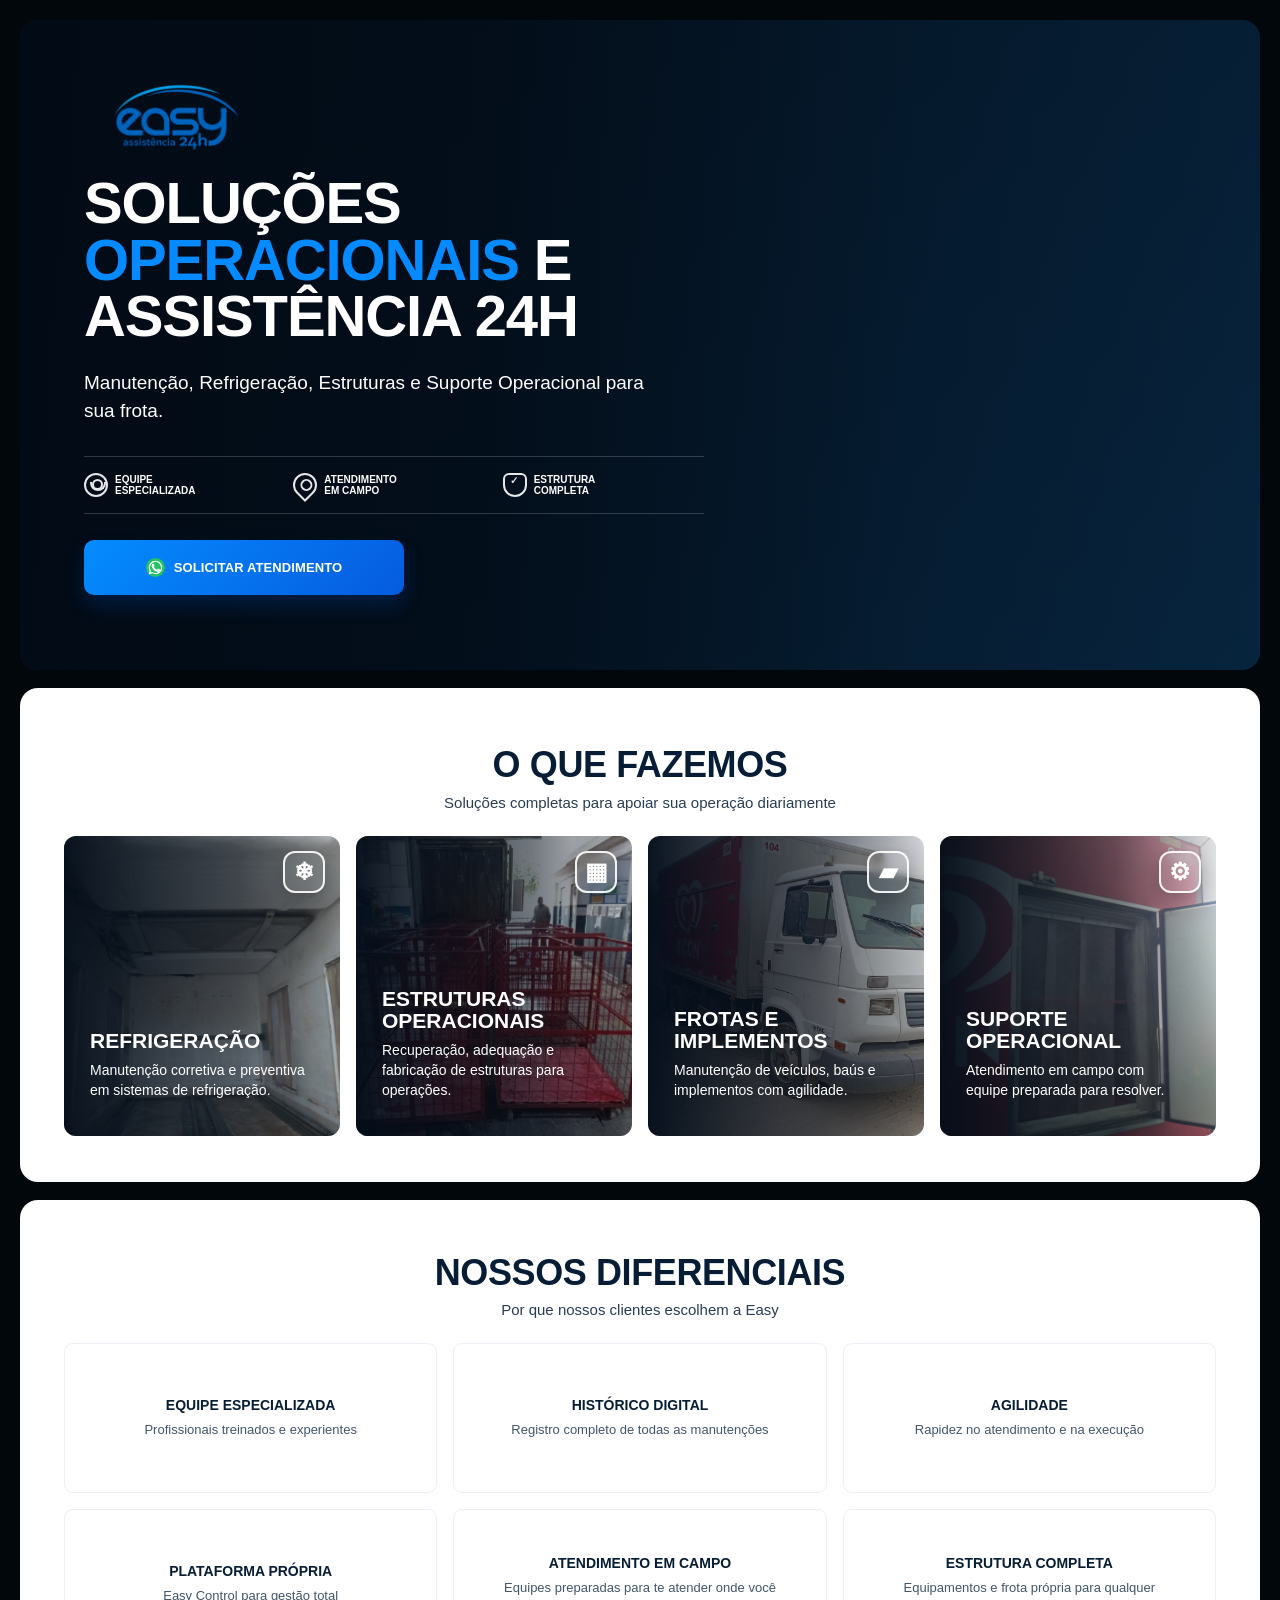
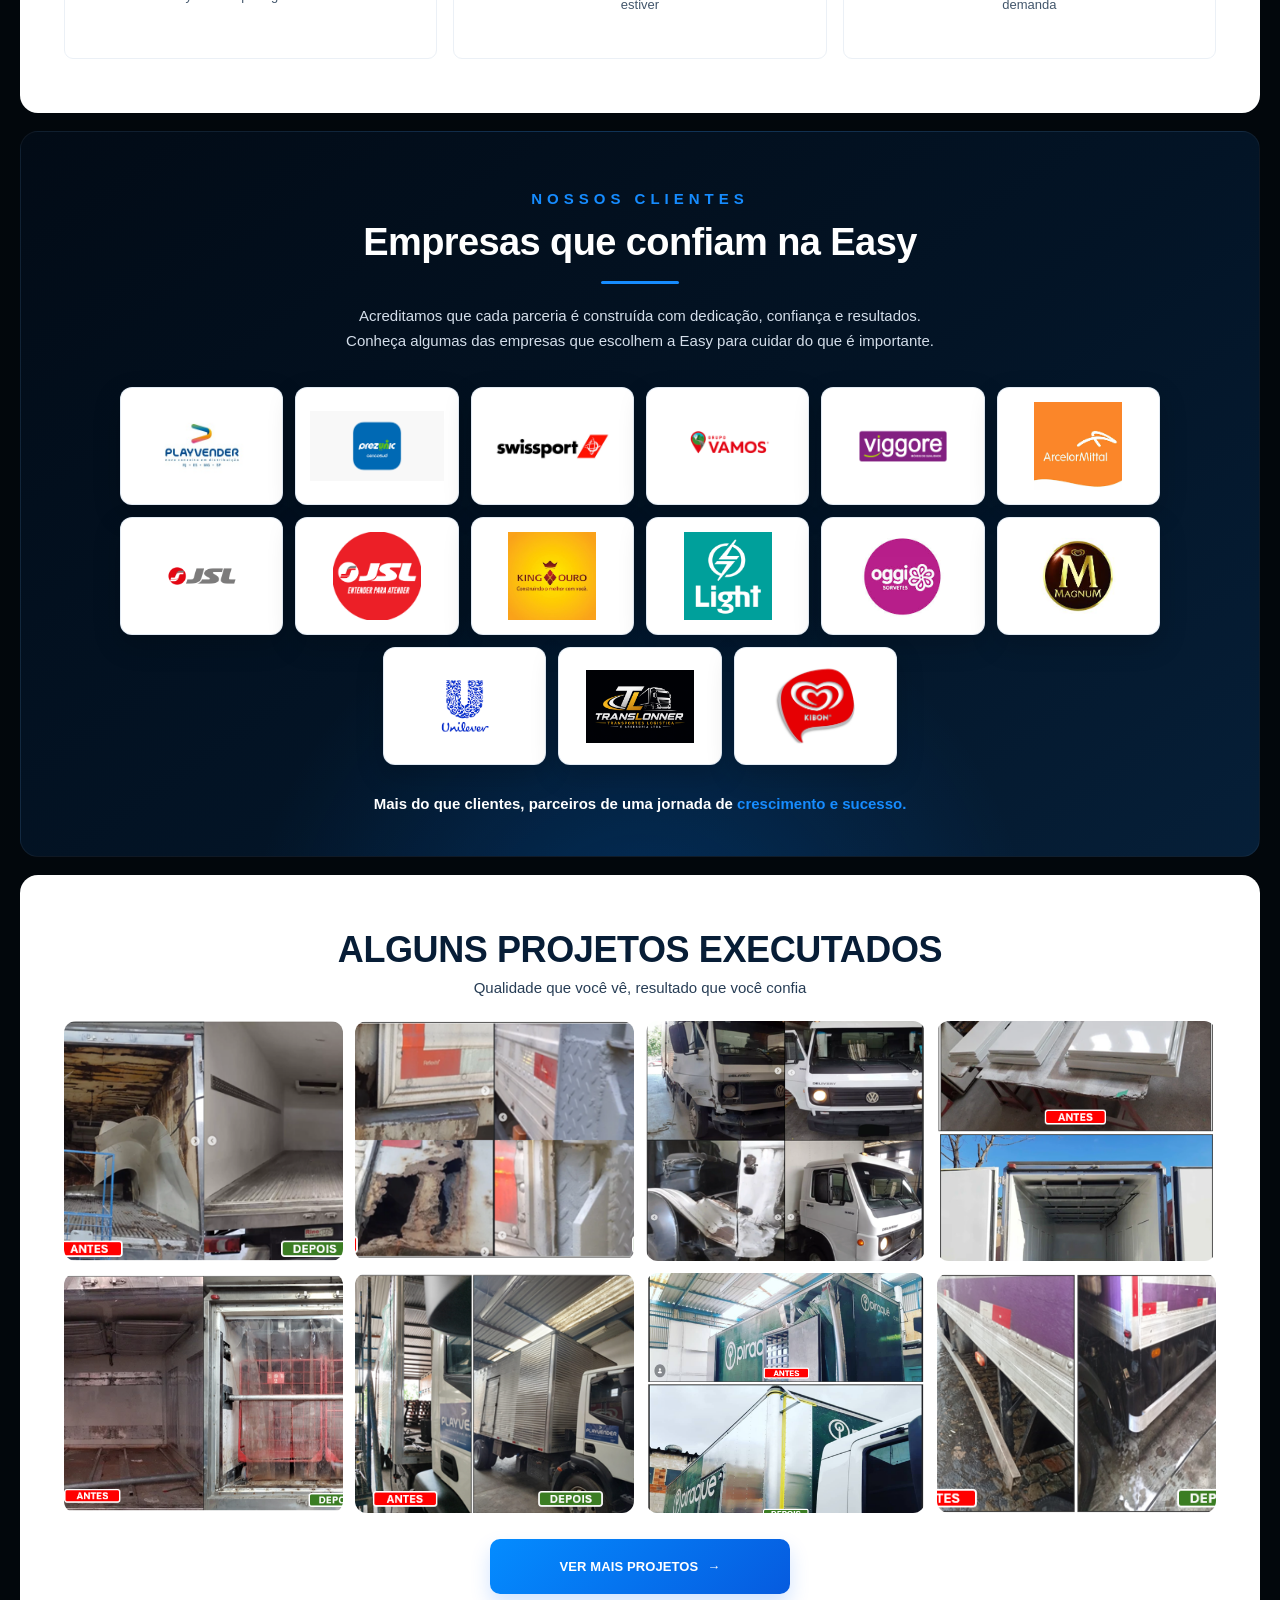
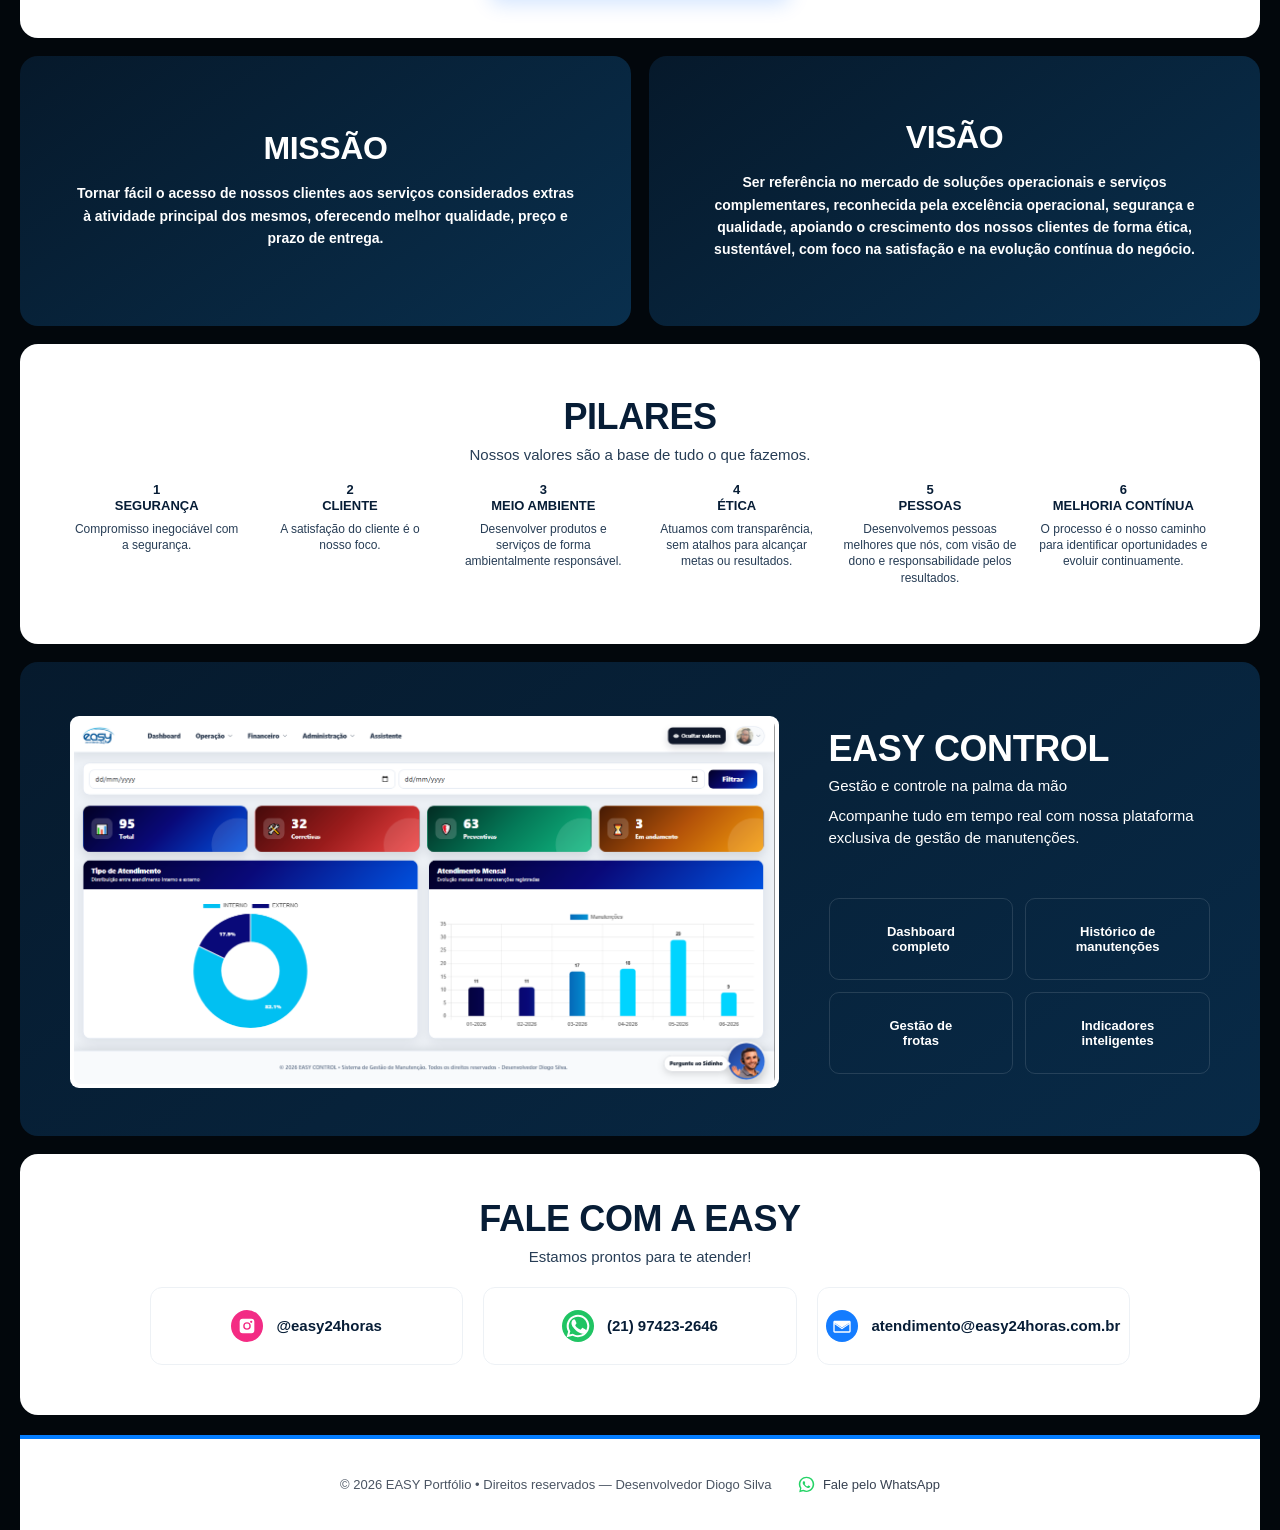
<file: index.html>
<!DOCTYPE html>
<html lang="pt-BR">
<head>
<meta charset="UTF-8">
<meta name="viewport" content="width=device-width, initial-scale=1.0">
<title>Easy Assistência 24h</title>
<link rel="stylesheet" href="assets/css/style.css">
</head>

<body>

<main class="board">

  <section class="col col-left">

    <article class="hero panel panel-dark">

      <video class="hero-video" autoplay muted loop playsinline>
        <source src="assets/video/hero.mp4" type="video/mp4">
      </video>

      <div class="hero-overlay"></div>

      <img src="assets/img/logo-easy.png" alt="Easy Assistência 24h" class="hero-logo">

      <div class="hero-content">
        <h1>SOLUÇÕES <span>OPERACIONAIS</span> E ASSISTÊNCIA 24H</h1>

        <p>Manutenção, Refrigeração, Estruturas e Suporte Operacional para sua frota.</p>

        <div class="mini-list hero-mini">
          <div><span class="ico person"></span><b>Equipe<br>especializada</b></div>
          <div><span class="ico pin"></span><b>Atendimento<br>em campo</b></div>
          <div><span class="ico shield"></span><b>Estrutura<br>completa</b></div>
        </div>

        <a class="btn btn-blue" href="https://wa.me/5521974232646" target="_blank">
          <img src="assets/img/icons/whatsapp.svg" alt=""> Solicitar atendimento
        </a>
      </div>

    </article>

    <article class="panel panel-white services" id="servicos">
      <header class="title center">
        <h2>O QUE FAZEMOS</h2>
        <p>Soluções completas para apoiar sua operação diariamente</p>
      </header>

      <div class="service-list">

        <div class="service-card service-refrigeracao">
          <span class="service-icon">❄</span>
          <div>
            <h3>REFRIGERAÇÃO</h3>
            <p>Manutenção corretiva e preventiva em sistemas de refrigeração.</p>
          </div>
        </div>

        <div class="service-card service-estrutura">
          <span class="service-icon">▦</span>
          <div>
            <h3>ESTRUTURAS OPERACIONAIS</h3>
            <p>Recuperação, adequação e fabricação de estruturas para operações.</p>
          </div>
        </div>

        <div class="service-card service-frota">
          <span class="service-icon">▰</span>
          <div>
            <h3>FROTAS E IMPLEMENTOS</h3>
            <p>Manutenção de veículos, baús e implementos com agilidade.</p>
          </div>
        </div>

        <div class="service-card service-suporte">
          <span class="service-icon">⚙</span>
          <div>
            <h3>SUPORTE OPERACIONAL</h3>
            <p>Atendimento em campo com equipe preparada para resolver.</p>
          </div>
        </div>

      </div>
    </article>

  </section>

  <section class="col col-mid">

    <article class="panel panel-white differentials">
      <header class="title center">
        <h2>NOSSOS DIFERENCIAIS</h2>
        <p>Por que nossos clientes escolhem a Easy</p>
      </header>

      <div class="diff-grid">
        <div><strong>Equipe especializada</strong><p>Profissionais treinados e experientes</p></div>
        <div><strong>Histórico digital</strong><p>Registro completo de todas as manutenções</p></div>
        <div><strong>Agilidade</strong><p>Rapidez no atendimento e na execução</p></div>
        <div><strong>Plataforma própria</strong><p>Easy Control para gestão total</p></div>
        <div><strong>Atendimento em campo</strong><p>Equipes preparadas para te atender onde você estiver</p></div>
        <div><strong>Estrutura completa</strong><p>Equipamentos e frota própria para qualquer demanda</p></div>
      </div>
    </article>

    <article class="panel clients-section" id="clientes">
      <header class="clients-heading">
        <span>NOSSOS CLIENTES</span>
        <h2>Empresas que confiam na Easy</h2>
        <div class="clients-line"></div>
        <p>Acreditamos que cada parceria é construída com dedicação, confiança e resultados.<br>Conheça algumas das empresas que escolhem a Easy para cuidar do que é importante.</p>
      </header>

      <div class="client-grid">
        <div class="client-card"><img src="assets/img/clientes/playvender.png" alt="Playvender"></div>
        <div class="client-card"><img src="assets/img/clientes/prezunic.png" alt="Prezunic"></div>
        <div class="client-card"><img src="assets/img/clientes/swissport.png" alt="Swissport"></div>
        <div class="client-card"><img src="assets/img/clientes/vamos.png" alt="Grupo Vamos"></div>
        <div class="client-card"><img src="assets/img/clientes/viggore.png" alt="Viggore"></div>
        <div class="client-card"><img src="assets/img/clientes/arcelor.png" alt="ArcelorMittal"></div>
        <div class="client-card"><img src="assets/img/clientes/jsl.png" alt="JSL"></div>
        <div class="client-card"><img src="assets/img/clientes/kibon.png" alt="JSL"></div>
        <div class="client-card"><img src="assets/img/clientes/kingouro.png" alt="King Ouro"></div>
        <div class="client-card"><img src="assets/img/clientes/light.png" alt="Light"></div>
        <div class="client-card"><img src="assets/img/clientes/oggi.png" alt="Oggi Sorvetes"></div>
        <div class="client-card"><img src="assets/img/clientes/magnum.jpg" alt="Magnum"></div>
        <div class="client-card"><img src="assets/img/clientes/unilever.png" alt="Unilever"></div>
        <div class="client-card client-card--translonner"><img src="assets/img/clientes/translonner.png" alt="Translonner Transportes Logística e Assessoria"></div>
        <div class="client-card"><img src="assets/img/clientes/kibon-real.png" alt="Kibon"></div>
      </div>

      <p class="clients-footer-text">Mais do que clientes, parceiros de uma jornada de <strong>crescimento e sucesso.</strong></p>
    </article>

    <article class="panel panel-white projects">
      <header class="title center">
        <h2>ALGUNS PROJETOS EXECUTADOS</h2>
        <p>Qualidade que você vê, resultado que você confia</p>
      </header>

      <div class="project-grid">
        <img src="assets/img/projetos/p1.jpg" alt="Projeto executado" onclick="abrirProjeto(this.src)">
        <img src="assets/img/projetos/p2.jpg" alt="Projeto executado" onclick="abrirProjeto(this.src)">
        <img src="assets/img/projetos/p3.jpg" alt="Projeto executado" onclick="abrirProjeto(this.src)">
        <img src="assets/img/projetos/p4.jpg" alt="Projeto executado" onclick="abrirProjeto(this.src)">
        <img src="assets/img/projetos/p5.jpg" alt="Projeto executado" onclick="abrirProjeto(this.src)">
        <img src="assets/img/projetos/p6.jpg" alt="Projeto executado" onclick="abrirProjeto(this.src)">
        <img src="assets/img/projetos/p7.jpg" alt="Projeto executado" onclick="abrirProjeto(this.src)">
        <img src="assets/img/projetos/p8.jpg" alt="Projeto executado" onclick="abrirProjeto(this.src)">

      </div>

      <a class="btn btn-blue full" href="galeria.html">
        Ver mais projetos <span>→</span>
      </a>
    </article>

    <article class="panel panel-dark control">
      <header class="title center light">
        <h2>EASY CONTROL</h2>
        <p>Gestão e controle na palma da mão</p>
        <p>Acompanhe tudo em tempo real com nossa plataforma exclusiva de gestão de manutenções.</p>
      </header>

      <div class="dash-wrap">
        <img src="assets/img/dashboard.png" alt="Dashboard Easy Control">
      </div>

      <div class="control-icons">
        <div><b>Dashboard<br>completo</b></div>
        <div><b>Histórico de<br>manutenções</b></div>
        <div><b>Gestão de<br>frotas</b></div>
        <div><b>Indicadores<br>inteligentes</b></div>
      </div>
    </article>

  </section>

  <section class="col col-right">

    <article class="mission-vision">
      <h2>MISSÃO</h2>
      <p>Tornar fácil o acesso de nossos clientes aos serviços considerados extras à atividade principal dos mesmos, oferecendo melhor qualidade, preço e prazo de entrega.</p>
    </article>

    <article class="mission-vision">
      <h2>VISÃO</h2>
      <p>Ser referência no mercado de soluções operacionais e serviços complementares, reconhecida pela excelência operacional, segurança e qualidade, apoiando o crescimento dos nossos clientes de forma ética, sustentável, com foco na satisfação e na evolução contínua do negócio.</p>
    </article>

    <article class="panel panel-white pillars">
      <header class="title center pillars-title">
        <h2>PILARES</h2>
        <p>Nossos valores são a base de tudo o que fazemos.</p>
      </header>

      <div class="pillar-grid">
        <div><b>1<br>SEGURANÇA</b><p>Compromisso inegociável com a segurança.</p></div>
        <div><b>2<br>CLIENTE</b><p>A satisfação do cliente é o nosso foco.</p></div>
        <div><b>3<br>MEIO AMBIENTE</b><p>Desenvolver produtos e serviços de forma ambientalmente responsável.</p></div>
        <div><b>4<br>ÉTICA</b><p>Atuamos com transparência, sem atalhos para alcançar metas ou resultados.</p></div>
        <div><b>5<br>PESSOAS</b><p>Desenvolvemos pessoas melhores que nós, com visão de dono e responsabilidade pelos resultados.</p></div>
        <div><b>6<br>MELHORIA CONTÍNUA</b><p>O processo é o nosso caminho para identificar oportunidades e evoluir continuamente.</p></div>
      </div>
    </article>

    <article class="panel panel-white contact" id="contato">
      <header class="title center">
        <h2>FALE COM A EASY</h2>
        <p>Estamos prontos para te atender!</p>
      </header>

      <div class="contact-list">

        <a href="https://www.instagram.com/easy24horas/" target="_blank">
          <img src="assets/img/icons/instagram.svg" alt="Instagram">
          <span><strong>@easy24horas</strong></span>
        </a>

        <a href="https://wa.me/5521974232646" target="_blank">
          <img src="assets/img/icons/whatsapp.svg" alt="WhatsApp">
          <span><strong>(21) 97423-2646</strong></span>
        </a>

        <a href="mailto:atendimento@easy24horas.com.br">
          <img src="assets/img/icons/email.svg" alt="E-mail">
          <span><strong>atendimento@easy24horas.com.br</strong></span>
        </a>

      </div>
    </article>

  </section>

</main>

<div class="modal-projeto" id="modalProjeto">
  <span class="fechar" onclick="fecharProjeto()">✕</span>
  <img id="imgProjeto" alt="Projeto ampliado">
</div>

<footer class="footer-easy">
     <div class="footer-content">
        <p>© 2026 EASY Portfólio • Direitos reservados — Desenvolvedor Diogo Silva</p>

        <a
            href="https://wa.me/5521994391902?text=Ol%C3%A1%21%20Vim%20pelo%20site%20da%20Easy%20Assist%C3%AAncia%20e%20gostaria%20de%20mais%20informa%C3%A7%C3%B5es."
            class="footer-whatsapp"
            target="_blank"
            rel="noopener noreferrer"
        >
            <svg viewBox="0 0 32 32" aria-hidden="true">
                <path d="M16 3C8.83 3 3 8.65 3 15.6c0 2.47.74 4.88 2.14 6.92L3.73 29 10.4 27.3A13.3 13.3 0 0 0 16 28.55c7.17 0 13-5.65 13-12.95S23.17 3 16 3Zm0 23.36c-1.82 0-3.6-.49-5.15-1.4l-.37-.22-3.96 1.01 1.06-3.82-.24-.39a10.38 10.38 0 0 1-1.64-5.94C5.7 9.85 10.32 5.2 16 5.2s10.3 4.65 10.3 10.4S21.68 26.36 16 26.36Zm5.65-7.78c-.31-.15-1.84-.9-2.13-1-.28-.1-.49-.15-.7.15-.2.31-.8 1-.98 1.2-.18.2-.36.23-.67.08-.31-.15-1.31-.48-2.5-1.53a9.4 9.4 0 0 1-1.73-2.13c-.18-.31-.02-.47.14-.62.14-.14.31-.36.46-.54.16-.18.21-.31.31-.51.1-.21.05-.39-.02-.54-.08-.16-.7-1.67-.96-2.28-.25-.6-.51-.52-.7-.53h-.6c-.21 0-.54.08-.83.39-.28.31-1.08 1.05-1.08 2.56s1.11 2.97 1.26 3.18c.16.2 2.18 3.3 5.28 4.62.74.32 1.31.5 1.76.65.74.23 1.41.2 1.94.12.59-.09 1.84-.75 2.1-1.47.26-.72.26-1.34.18-1.47-.08-.13-.28-.2-.59-.36Z"/>
            </svg>
            <span>Fale pelo WhatsApp</span>
        </a>
    </div>
</footer>

<script>
function abrirProjeto(src){
  const modal = document.getElementById("modalProjeto");
  const imagem = document.getElementById("imgProjeto");

  imagem.src = src;
  modal.classList.add("ativo");
}

function fecharProjeto(){
  const modal = document.getElementById("modalProjeto");
  const imagem = document.getElementById("imgProjeto");

  modal.classList.remove("ativo");
  imagem.src = "";
}

document.getElementById("modalProjeto").addEventListener("click", function(e){
  if(e.target.id === "modalProjeto"){
    fecharProjeto();
  }
});

document.addEventListener("keydown", function(e){
  if(e.key === "Escape"){
    fecharProjeto();
  }
});
</script>

</body>
</html>
</file>
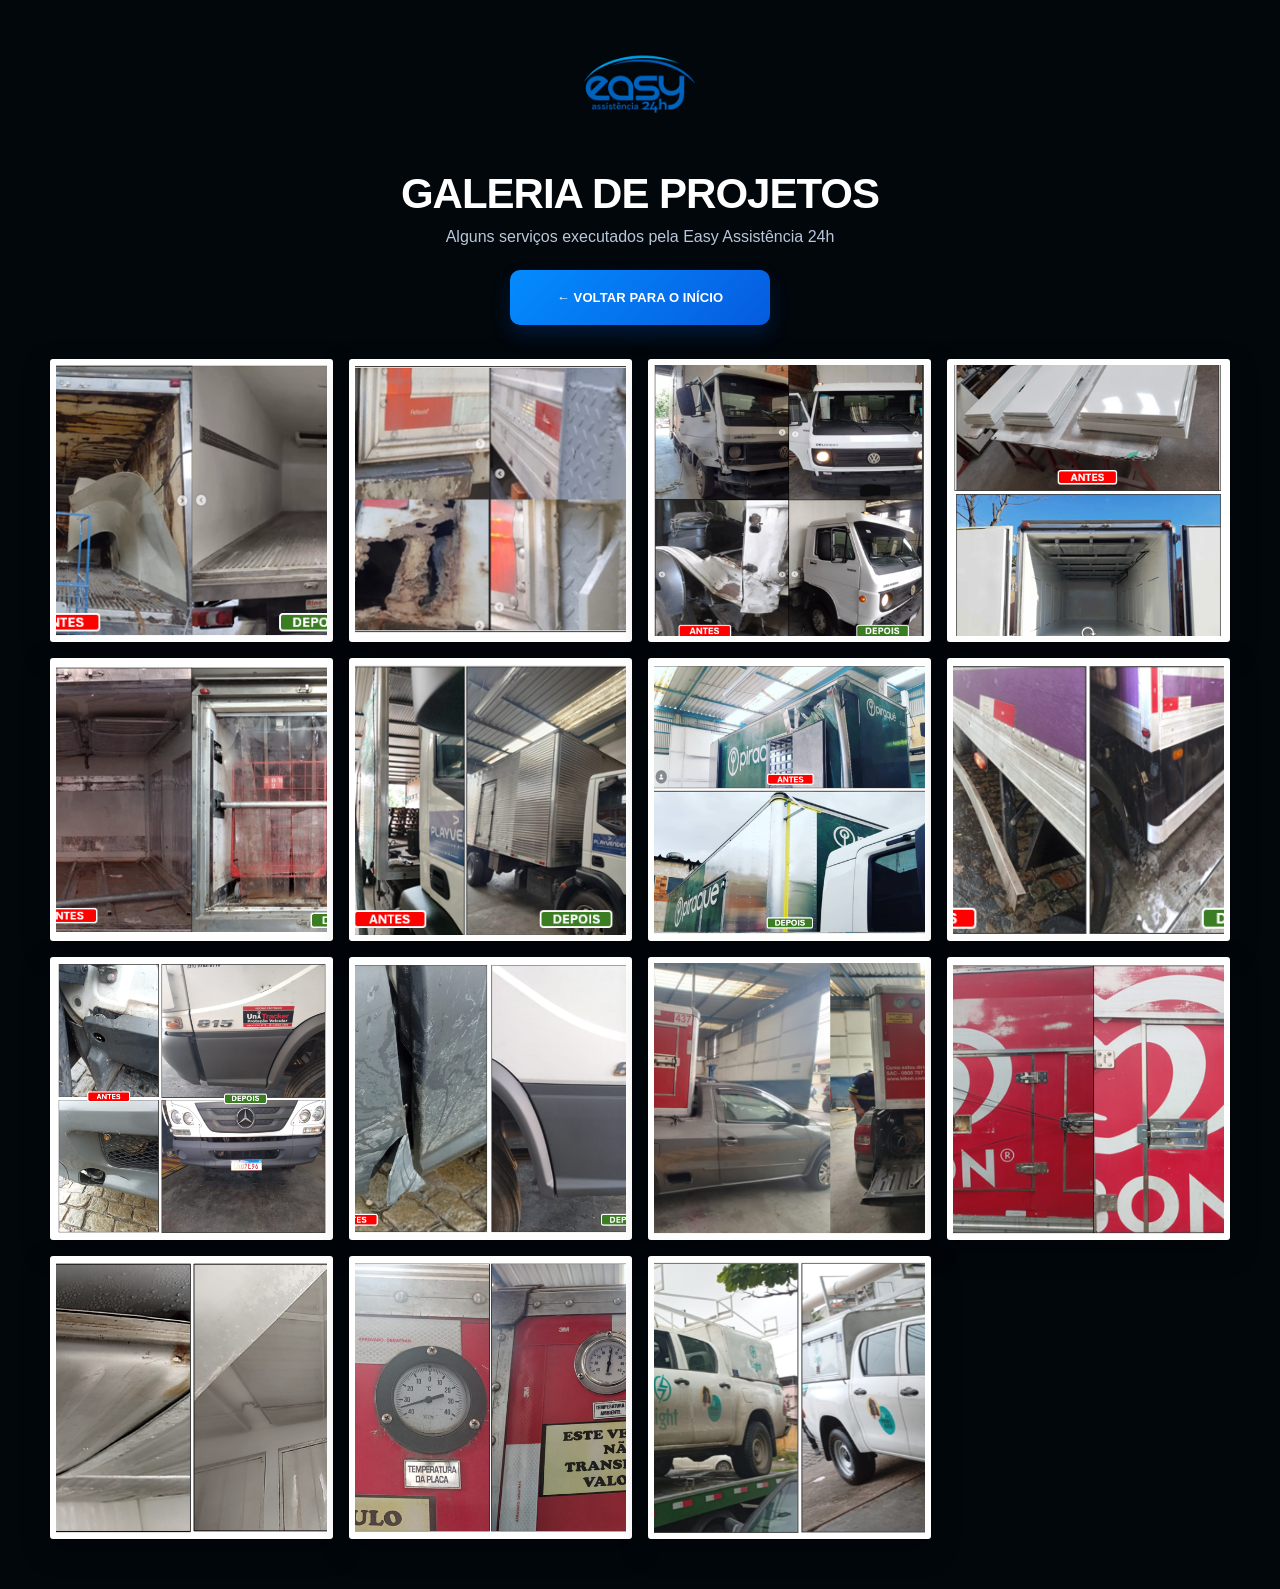
<file: galeria.html>
<!DOCTYPE html>
<html lang="pt-BR">
<head>
<meta charset="UTF-8">
<meta name="viewport" content="width=device-width, initial-scale=1.0">
<title>Galeria de Projetos | Easy Assistência 24h</title>
<link rel="stylesheet" href="assets/css/style.css">
</head>

<body>

<main class="galeria-page">

  <header class="galeria-header">
    <img src="assets/img/logo-easy.png" alt="Easy Assistência 24h" class="galeria-logo">

    <h1>GALERIA DE PROJETOS</h1>
    <p>Alguns serviços executados pela Easy Assistência 24h</p>

    <a href="index.html" class="btn btn-blue galeria-voltar">
      ← Voltar para o início
    </a>
  </header>

  <section class="galeria-grid">
    <img src="assets/img/projetos/p1.jpg" alt="Projeto Easy" onclick="abrirProjeto(this.src)">
    <img src="assets/img/projetos/p2.jpg" alt="Projeto Easy" onclick="abrirProjeto(this.src)">
    <img src="assets/img/projetos/p3.jpg" alt="Projeto Easy" onclick="abrirProjeto(this.src)">
    <img src="assets/img/projetos/p4.jpg" alt="Projeto Easy" onclick="abrirProjeto(this.src)">
    <img src="assets/img/projetos/p5.jpg" alt="Projeto Easy" onclick="abrirProjeto(this.src)">
    <img src="assets/img/projetos/p6.jpg" alt="Projeto Easy" onclick="abrirProjeto(this.src)">
    <img src="assets/img/projetos/p7.jpg" alt="Projeto Easy" onclick="abrirProjeto(this.src)">
    <img src="assets/img/projetos/p8.jpg" alt="Projeto Easy" onclick="abrirProjeto(this.src)">

    <img src="assets/img/projetos/p9.jpg" alt="Projeto Easy" onclick="abrirProjeto(this.src)">
    <img src="assets/img/projetos/p10.jpg" alt="Projeto Easy" onclick="abrirProjeto(this.src)">
    <img src="assets/img/projetos/p11.jpg" alt="Projeto Easy" onclick="abrirProjeto(this.src)">
    <img src="assets/img/projetos/p12.jpg" alt="Projeto Easy" onclick="abrirProjeto(this.src)">
    <img src="assets/img/projetos/p13.jpg" alt="Projeto Easy" onclick="abrirProjeto(this.src)">
    <img src="assets/img/projetos/p14.jpg" alt="Projeto Easy" onclick="abrirProjeto(this.src)">
    <img src="assets/img/projetos/p15.jpg" alt="Projeto Easy" onclick="abrirProjeto(this.src)">


  </section>

</main>

<div class="modal-projeto" id="modalProjeto">
  <span class="fechar" onclick="fecharProjeto()">✕</span>
  <img id="imgProjeto" alt="Projeto ampliado">
</div>

<script>
function abrirProjeto(src){
  const modal = document.getElementById("modalProjeto");
  const imagem = document.getElementById("imgProjeto");

  imagem.src = src;
  modal.classList.add("ativo");
}

function fecharProjeto(){
  const modal = document.getElementById("modalProjeto");
  const imagem = document.getElementById("imgProjeto");

  modal.classList.remove("ativo");
  imagem.src = "";
}

document.getElementById("modalProjeto").addEventListener("click", function(e){
  if(e.target.id === "modalProjeto"){
    fecharProjeto();
  }
});

document.addEventListener("keydown", function(e){
  if(e.key === "Escape"){
    fecharProjeto();
  }
});
</script>

</body>
</html>
</file>
<file: assets/css/style.css>
:root{
  --black:#02070c;
  --navy:#061b2f;
  --navy2:#082944;
  --blue:#047dff;
  --cyan:#02a9ff;
  --text:#071d36;
  --muted:#42566b;
  --white:#fff;
  --soft:#f7f9fc;
  --radius:18px;
}

*{
  box-sizing:border-box;
}

html{
  scroll-behavior:smooth;
}

body{
  margin:0;
  background:var(--black);
  font-family:Arial,Helvetica,sans-serif;
  color:var(--text);
}

img{
  max-width:100%;
  display:block;
}

a{
  text-decoration:none;
}

.board{
  width:min(1440px,100%);
  margin:0 auto;
  padding:7px;
  display:grid;
  grid-template-columns:1fr 1fr 1.18fr;
  gap:7px;
  background:#02070c;
  align-items:start;
}

.col{
  display:flex;
  flex-direction:column;
  gap:7px;
  min-width:0;
}

.panel{
  border-radius:var(--radius);
  overflow:hidden;
}

.panel-white{
  background:#fff;
}

.panel-dark{
  background:linear-gradient(145deg,#061a2d,#082a47);
  color:#fff;
}

.title{
  margin:0 0 22px;
}

.title.center{
  text-align:center;
}

.title h2{
  margin:0;
  color:#071d36;
  font-weight:900;
  font-size:30px;
  line-height:1.05;
  letter-spacing:-.4px;
}

.title p{
  margin:8px 0 0;
  color:#273d55;
  font-size:14px;
  line-height:1.45;
}

.title.light h2,
.title.light p{
  color:#fff;
}

.btn{
  height:55px;
  border-radius:10px;
  display:flex;
  align-items:center;
  justify-content:center;
  gap:9px;
  text-transform:uppercase;
  font-weight:900;
  font-size:13px;
  letter-spacing:.1px;
}

.btn img{
  width:19px;
  height:19px;
}

.btn-blue{
  background:linear-gradient(135deg,#048cff,#065bdf);
  color:#fff;
  box-shadow:0 10px 20px rgba(0,105,255,.18);
}

.btn-outline{
  border:1px solid rgba(255,255,255,.72);
  color:#fff;
  background:rgba(255,255,255,.04);
}

.btn.full{
  width:100%;
  margin-top:18px;
}

/* HERO */

.hero{
  position:relative;
  min-height:875px;
  padding:28px;
  display:flex;
  align-items:flex-end;
  overflow:hidden;
}

.hero-video{
  position:absolute;
  top:0;
  left:0;
  width:100%;
  height:100%;
  object-fit:cover;
  z-index:0;
}

.hero-overlay{
  position:absolute;
  inset:0;
  background:
  linear-gradient(
    180deg,
    rgba(2,10,20,.50) 0%,
    rgba(2,10,20,.72) 40%,
    rgba(2,10,20,.99) 100%
  );
  z-index:1;
}

.hero-logo{
  position:absolute;
  top:28px;
  left:26px;
  width:170px;
  max-height:100%;
  object-fit:contain;
  z-index:3;
}

.hero-content{
  position:relative;
  z-index:2;
  width:100%;
  padding-bottom:18px;
}

.hero h1{
  margin:0 0 22px;
  color:#fff;
  font-size:39px;
  line-height:1.06;
  font-weight:900;
  letter-spacing:-1.1px;
  max-width:370px;
}

.hero h1 span{
  display:block;
  color:#058aff;
}

.hero p{
  color:#fff;
  margin:0 0 32px;
  font-size:17px;
  line-height:1.45;
  max-width:360px;
}

.mini-list{
  display:grid;
  grid-template-columns:repeat(3,1fr);
  gap:8px;
}

.hero-mini{
  border-top:1px solid rgba(255,255,255,.18);
  border-bottom:1px solid rgba(255,255,255,.18);
  padding:16px 0;
  margin-bottom:26px;
}

.hero-mini div{
  display:flex;
  align-items:center;
  gap:7px;
  color:#fff;
  text-transform:uppercase;
  font-size:10px;
  line-height:1.1;
}

.ico,
.line-ico,
.service-ico{
  display:inline-block;
  position:relative;
  flex:0 0 auto;
}

.ico{
  width:24px;
  height:24px;
  border:2px solid currentColor;
  border-radius:50%;
  opacity:.9;
}

.ico.person:before{
  content:"";
  position:absolute;
  width:7px;
  height:7px;
  border:2px solid currentColor;
  border-radius:50%;
  left:6px;
  top:4px;
}

.ico.person:after{
  content:"";
  position:absolute;
  width:12px;
  height:7px;
  border:2px solid currentColor;
  border-top:0;
  border-radius:0 0 10px 10px;
  left:4px;
  bottom:4px;
}

.ico.pin{
  border-radius:50% 50% 50% 0;
  transform:rotate(-45deg);
}

.ico.pin:before{
  content:"";
  position:absolute;
  width:8px;
  height:8px;
  border:2px solid currentColor;
  border-radius:50%;
  left:5px;
  top:5px;
}

.ico.shield{
  border-radius:6px 6px 12px 12px;
}

.ico.shield:before{
  content:"✓";
  position:absolute;
  font-weight:900;
  left:5px;
  top:0;
}

.hero .btn-blue{
  margin-bottom:18px;
}

/* SERVIÇOS */

.services{
  padding:38px 22px;
}

.service-list{
  display:grid;
  gap:16px;
}

.service-card{
  min-height:212px;
  border-radius:12px;
  padding:22px;
  position:relative;
  overflow:hidden;
  display:flex;
  align-items:flex-end;
  color:#fff;
  background-size:cover;
  background-position:center;
}

.service-card:before{
  content:"";
  position:absolute;
  inset:0;
  background:linear-gradient(90deg,rgba(3,13,25,.97),rgba(3,13,25,.56) 64%,rgba(3,13,25,.12));
}

.service-refrigeracao{
  background-image:url('../img/servicos/refrigeracao.jpg');
}

.service-estrutura{
  background-image:url('../img/servicos/estrutura.jpg');
}

.service-frota{
  background-image:url('../img/servicos/frota.jpg');
}

.service-suporte{
  background-image:url('../img/servicos/suporte.jpg');
}

.service-card > div{
  position:relative;
  z-index:2;
}

.service-card h3{
  font-size:22px;
  line-height:1.05;
  margin:0 0 8px;
  font-weight:900;
}

.service-card p{
  font-size:13px;
  line-height:1.45;
  margin:0 0 9px;
  max-width:285px;
}

.service-card a{
  color:#02a9ff;
  font-weight:900;
  font-size:12px;
}

/* PROJETOS */

.projects{
  padding:54px 24px 28px;
}

.project-grid{
  display:grid;
  grid-template-columns:1fr 1fr;
  gap:9px;
}

.project-grid img{
  width:100%;
  height:190px;
  object-fit:cover;
  border-radius:12px;
}

/* EASY CONTROL */

.control{
  padding:34px 24px 28px;
}

.control .title p:last-child{
  max-width:380px;
  margin-left:auto;
  margin-right:auto;
}

.dash-wrap{
  background:#fff;
  border-radius:9px;
  padding:4px;
  margin:18px 0 20px;
}

.dash-wrap img{
  width:100%;
  border-radius:7px;
}

.control-icons{
  display:grid;
  grid-template-columns:repeat(4,1fr);
  gap:8px;
  text-align:center;
  color:#fff;
}

.control-icons div{
  font-size:11px;
  line-height:1.2;
}

.line-ico{
  width:32px;
  height:32px;
  border:1px solid rgba(0,160,255,.55);
  border-radius:8px;
  margin:0 auto 7px;
}

.line-ico:after{
  position:absolute;
  inset:0;
  display:grid;
  place-items:center;
  color:#0ea5ff;
  font-weight:900;
}

.dash:after{
  content:"▧";
}

.list:after{
  content:"☷";
}

.fleet:after{
  content:"▰";
}

.chart:after{
  content:"↗";
}

/* DIFERENCIAIS */

.differentials{
  padding:34px 22px;
}

.diff-grid{
  display:grid;
  grid-template-columns:1fr 1fr;
  gap:9px;
}

.diff-grid div{
  border:1px solid #ebf0f6;
  border-radius:9px;
  min-height:105px;
  padding:18px 12px;
  text-align:center;
  background:#fff;
}

.diff-grid strong{
  font-size:12px;
  text-transform:uppercase;
  color:#071d36;
}

.diff-grid p{
  margin:8px 0 0;
  color:#42566b;
  font-size:11px;
  line-height:1.35;
}

/* CLIENTES */

.clients{
  padding:48px 25px 34px;
}

.clients .title h2{
  font-size:31px;
}

.client-grid{
  display:grid;
  grid-template-columns:1fr 1fr;
  gap:10px;
}

.client-grid div{
  height:118px;
  border:1px solid #edf1f5;
  border-radius:9px;
  background:#fff;
  display:flex;
  align-items:center;
  justify-content:center;
  box-shadow:0 2px 12px rgba(5,22,40,.035);
}

.client-grid img{
  width:82%;
  height:78%;
  object-fit:contain;
}




/* MISSÃO E VISÃO */

.mv-card{
  border-radius:var(--radius);
  overflow:hidden;
  height:210px;
  min-height:210px;
  background:#fff;
  display:grid;
  grid-template-columns:42% 58%;
  position:relative;
}


.mission-vision{
  position:relative;
  z-index:2;
  color:#fff;
  height:210px;
  min-height:210px;
  padding: 30px;
  background:linear-gradient(145deg,#06192b,#092f4d);
  display:flex;
  flex-direction:column;
  justify-content:center;
  border-radius: 7px;
  overflow:hidden;
}

.mission-vision h2{
  margin:0 0 18px;
  font-size:26px;
  line-height:1;
  font-weight:900;
  letter-spacing:-.4px;
  color:#fff;
  text-align:center;
}



.mission-vision p{
  font-size:12px;
  line-height:1.45;
  margin:0;
  color:#fff;
  font-weight:600;
  text-align:center;
}

.mv-art{
  position:relative;
  background:radial-gradient(circle at 70% 35%,#fff 0%,#fff 45%,#f2f5f8 100%);
  display:flex;
  align-items:center;
  justify-content:center;
  overflow:hidden;
}

.mv-art:before{
  content:"";
  position:absolute;
  inset:0;
  background:linear-gradient(90deg,rgba(255,255,255,0),rgba(255,255,255,.55));
}

.target-art img{
  width:90%;
  max-width:none;
  object-fit:contain;
  transform:translateX(-8%) scale(.92);
}

.eagle-art img{
  width:78%;
  max-width:none;
  object-fit:contain;
  align-self:end;
  transform:translateX(-6%) translateY(10px);
}

/* PILARES */

.pillars{
  position:relative;
  padding:28px 22px 26px;
  min-height:292px;
}

.pillar-bg{
  position:absolute;
  left:-22px;
  bottom:-35px;
  width:120px;
  height:300px;
  object-fit:contain;
  opacity:.94;
}

.pillars-title{
  margin-bottom:16px;
}

.pillars-title h2{
  font-size:30px;
}

.pillar-grid{
  position:relative;
  z-index:2;
  display:grid;
  grid-template-columns:repeat(3,1fr);
  gap:22px 12px;
  text-align:center;
}

.pillar-grid b{
  display:block;
  font-size:11px;
  line-height:1.25;
  color:#071d36;
}

.pillar-grid p{
  font-size:10px;
  line-height:1.35;
  color:#273d55;
  margin:7px 0 0;
}

/* CONTATO */

.contact{
  padding:27px 30px 28px;
}

.contact .title{
  margin-bottom:20px;
}

.contact-list{
  display:grid;
  gap:14px;
}

.contact-list a{
  display:flex;
  align-items:center;
  justify-content:center;
  gap:13px;
  color:#071d36;
}

.contact-list img{
  width:32px;
  height:32px;
}

.contact-list strong{
  font-size:15px;
  line-height:1.2;

}

/* RESPONSIVO */

@media(max-width:760px){
  .board{
    grid-template-columns:1fr;
    max-width:430px;
    padding:5px;
  }

  .panel{
    border-radius:8px;
  }

  .hero{
    min-height:720px;
  }

  .hero-logo{
    width:150px;
  }

  .project-grid img{
    height:156px;
  }

  .pillar-bg{
    width:90px;
  }
}

@media(max-width:460px){
  .board{
    padding:4px;
  }

  .hero{
    min-height:690px;
    padding:24px;
  }

  .hero-logo{
    width:140px;
    top:24px;
    left:22px;
  }

  .hero h1{
    font-size:31px;
  }

  .hero p{
    font-size:14px;
  }

  .hero-mini div{
    font-size:8px;
  }

  .btn{
    height:48px;
    font-size:11px;
  }

  .title h2{
    font-size:26px;
  }

  .service-card{
    min-height:175px;
  }

  .project-grid img{
    height:132px;
  }

  .clients{
    padding:38px 16px 28px;
  }

  .client-grid div{
    height:94px;
  }

  .pillar-grid p{
    font-size:9px;
  }

  .contact-list strong{
    font-size:13px;
  }
}



.project-grid img{
  cursor:pointer;
  transition:.35s;
}

.project-grid img:hover{
  transform:scale(1.03);
}


.modal-projeto{
  position:fixed;
  inset:0;

  background:rgba(0,0,0,.92);

  display:none;

  align-items:center;
  justify-content:center;

  z-index:99999;

  padding:30px;
}


.modal-projeto.ativo{
  display:flex;
}


.modal-projeto img{

  max-width:92vw;

  max-height:88vh;

  border-radius:14px;

  object-fit:contain;

  box-shadow:
  0 20px 80px rgba(0,0,0,.5);

}


.fechar{

  position:absolute;

  top:25px;

  right:30px;

  color:white;

  font-size:42px;

  cursor:pointer;

  font-weight:900;

}




/* GALERIA DE PROJETOS */

.galeria-page{
  min-height:100vh;
  background:#02070c;
  padding:35px 18px 50px;
}

.galeria-header{
  max-width:1180px;
  margin:0 auto 34px;
  text-align:center;
  color:#fff;
}

.galeria-logo{
  width:170px;
  margin:0 auto 22px;
}

.galeria-header h1{
  margin:0;
  font-size:42px;
  font-weight:900;
  letter-spacing:-1px;
  color:#fff;
}

.galeria-header p{
  margin:10px 0 24px;
  color:#b8c7d9;
  font-size:16px;
}

.galeria-voltar{
  max-width:260px;
  margin:0 auto;
}

.galeria-grid{
  max-width:1180px;
  margin:0 auto;
  display:grid;
  grid-template-columns:repeat(4, 1fr);
  gap:16px;
}

.galeria-grid img{
  width:100%;
  aspect-ratio:1 / 1;
  object-fit:cover;
  border-radius:3px;
  background:#fff;
  padding:6px;
  cursor:pointer;
  box-shadow:0 10px 28px rgba(0,0,0,.35);
  transition:.3s;
}

.galeria-grid img:hover{
  transform:translateY(-5px) scale(1.02);
  box-shadow:0 18px 40px rgba(0,140,255,.28);
}

/* MODAL DA GALERIA */

.modal-projeto{
  position:fixed;
  inset:0;
  background:rgba(0,0,0,.92);
  display:none;
  align-items:center;
  justify-content:center;
  z-index:99999;
  padding:28px;
}

.modal-projeto.ativo{
  display:flex;
}

.modal-projeto img{
  max-width:92vw;
  max-height:88vh;
  object-fit:contain;
  border-radius:2px;
  background:#fff;
  padding:3px;
  box-shadow:0 20px 80px rgba(0,0,0,.65);
}

.fechar{
  position:absolute;
  top:22px;
  right:30px;
  color:#fff;
  font-size:42px;
  font-weight:900;
  cursor:pointer;
  z-index:100000;
}

/* RESPONSIVO GALERIA */

@media(max-width:980px){
  .galeria-grid{
    grid-template-columns:repeat(3, 1fr);
  }

  .galeria-header h1{
    font-size:34px;
  }
}

@media(max-width:650px){
  .galeria-grid{
    grid-template-columns:repeat(2, 1fr);
    gap:11px;
  }

  .galeria-page{
    padding:25px 10px 38px;
  }

  .galeria-header h1{
    font-size:28px;
  }

  .galeria-header p{
    font-size:14px;
  }

  .galeria-logo{
    width:135px;
  }

  .galeria-grid img{
    border-radius:10px;
    padding:4px;
  }

  .fechar{
    font-size:34px;
    top:16px;
    right:20px;
  }
}

/* FOOTER */

.footer-easy{
    margin-top:60px;
    background:#fff;
    border-top:4px solid #047dff;
    padding:30px 15px;
    text-align:center;
}

.footer-easy img{
    width:170px;
    margin:0 auto 18px;
    display:block;
}

.footer-easy p{
    margin:0 0 18px;
    color:#071d36;
    font-size:14px;
    font-weight:600;
}

.footer-links{
    display:flex;
    justify-content:center;
    align-items:center;
    gap:25px;
    flex-wrap:wrap;
}

.footer-links a{
    color:#047dff;
    font-weight:700;
    font-size:14px;
    transition:.3s;
}

.footer-links a:hover{
    color:#071d36;
}

@media(max-width:768px){

    .footer-easy{
        padding:25px 10px;
    }

    .footer-easy img{
        width:140px;
    }

    .footer-links{
        gap:15px;
    }

}


.footer {
    width: 100%;
    background: #ffffff;
    border-top: 2px solid #0d7cf2;
    padding: 26px 30px;
}

.footer-content {
    max-width: 600px;
    margin: 0 auto;
    display: flex;
    align-items: center;
    justify-content: space-between;
    gap: 24px;
}

.footer-content p {
    margin: 0;
    color: #4b5563;
    font-size: 13px;
    font-weight: 400;
}

.footer-whatsapp {
    display: inline-flex;
    align-items: center;
    gap: 7px;

    color: #374151;
    background: transparent;
    padding: 6px 0;

    font-size: 13px;
    font-weight: 400;
    text-decoration: none;

    transition: color .2s ease;
}

.footer-whatsapp svg {
    width: 19px;
    height: 19px;
    fill: #25d366;
}

.footer-whatsapp:hover {
    color: #25d366;
}

@media (max-width: 600px) {
    .footer {
        padding: 22px 16px;
    }

    .footer-content {
        flex-direction: column;
        justify-content: center;
        text-align: center;
        gap: 12px;
    }

    .footer-whatsapp {
        justify-content: center;
    }
}






.service-card{
  position:relative;
}

.service-icon{
  position:absolute;
  top:15px;
  right:15px;
  z-index:3;
  width:42px;
  height:42px;
  border:2px solid rgba(255,255,255,.9);
  border-radius:12px;
  display:flex;
  align-items:center;
  justify-content:center;
  color:#fff;
  font-size:24px;
  font-weight:900;
  background:rgba(255,255,255,.08);
  backdrop-filter:blur(4px);
  box-shadow:0 8px 20px rgba(0,0,0,.25);
}

/* =========================================================
   LAYOUT RESPONSIVO WEB + TABLET + MOBILE
   ========================================================= */

/* Desktop: aproveita melhor monitores e notebooks grandes */
@media (min-width: 1200px){
  body{
    background:#02070c;
  }

  .board{
    width:min(1760px, calc(100% - 28px));
    padding:14px;
    gap:14px;
    grid-template-columns:minmax(0,1fr) minmax(0,1.08fr) minmax(0,1fr);
  }

  .col{
    gap:14px;
  }

  .panel{
    border-radius:20px;
  }

  .hero{
    min-height:820px;
    padding:34px;
  }

  .hero-logo{
    width:190px;
    top:32px;
    left:32px;
  }

  .hero h1{
    max-width:430px;
    font-size:46px;
  }

  .hero p{
    max-width:430px;
    font-size:18px;
  }

  .services,
  .differentials,
  .projects,
  .control,
  .pillars,
  .contact{
    padding-left:30px;
    padding-right:30px;
  }

  .service-list{
    grid-template-columns:repeat(2,minmax(0,1fr));
  }

  .service-card{
    min-height:250px;
  }

  .project-grid{
    grid-template-columns:repeat(2,minmax(0,1fr));
    gap:12px;
  }

  .project-grid img{
    height:230px;
  }

  .diff-grid{
    grid-template-columns:repeat(2,minmax(0,1fr));
    gap:12px;
  }

  .diff-grid div{
    min-height:125px;
  }

  .pillar-grid{
    gap:28px 16px;
  }

  .footer-easy{
    margin-top:14px;
  }
}

/* Notebook e tablet horizontal: duas colunas, sem conteúdo esmagado */
@media (min-width: 761px) and (max-width: 1199px){
  .board{
    width:min(1120px, calc(100% - 20px));
    grid-template-columns:repeat(2,minmax(0,1fr));
    gap:10px;
    padding:10px;
  }

  .col{
    gap:10px;
  }

  .col-right{
    grid-column:1 / -1;
    display:grid;
    grid-template-columns:repeat(2,minmax(0,1fr));
    align-items:start;
    gap:10px;
  }

  .col-right .pillars,
  .col-right .contact{
    grid-column:1 / -1;
  }

  .hero{
    min-height:720px;
  }

  .hero h1{
    font-size:36px;
  }

  .service-card{
    min-height:190px;
  }

  .project-grid img{
    height:175px;
  }
}

/* Celular: mantém a experiência mobile existente */
@media (max-width: 760px){
  body{
    background:#02070c;
  }

  .board{
    width:100%;
    max-width:430px;
    margin:0 auto;
  }

  .col-right{
    display:flex;
  }

  .service-list{
    grid-template-columns:1fr;
  }

  .footer-easy{
    margin-top:5px;
  }
}

/* Telas muito grandes */
@media (min-width: 1700px){
  .title h2{
    font-size:34px;
  }

  .hero{
    min-height:860px;
  }

  .hero h1{
    font-size:50px;
  }

  .project-grid img{
    height:250px;
  }
}


/* =========================================================
   DESKTOP REAL - SITE HORIZONTAL / MOBILE PRESERVADO
   ========================================================= */
@media (min-width: 1000px){
  body{
    background:#02070c;
  }

  .board{
    width:min(1520px, calc(100% - 40px));
    margin:0 auto;
    padding:20px 0;
    display:grid;
    grid-template-columns:repeat(12,minmax(0,1fr));
    gap:18px;
    background:transparent;
  }

  /* faz os artigos participarem diretamente do grid principal */
  .board > .col{
    display:contents;
  }

  .panel,
  .mission-vision{
    border-radius:18px;
  }

  /* ORDEM E LARGURA DAS SEÇÕES NO DESKTOP */
  .hero{
    order:1;
    grid-column:1 / -1;
    min-height:650px;
    padding:58px 64px;
    align-items:center;
  }

  .services{
    order:2;
    grid-column:1 / -1;
  }

  .differentials{
    order:3;
    grid-column:1 / -1;
  }

  .projects{
    order:4;
    grid-column:1 / -1;
  }

  .mission-vision:nth-of-type(1){
    order:5;
    grid-column:1 / 7;
  }

  .mission-vision:nth-of-type(2){
    order:6;
    grid-column:7 / -1;
  }

  .pillars{
    order:7;
    grid-column:1 / -1;
  }

  .control{
    order:8;
    grid-column:1 / -1;
  }

  .contact{
    order:9;
    grid-column:1 / -1;
  }

  /* HERO WEB */
  .hero-video{
    object-position:center 48%;
  }

  .hero-overlay{
    background:linear-gradient(90deg,rgba(2,10,20,.96) 0%,rgba(2,10,20,.82) 38%,rgba(2,10,20,.35) 72%,rgba(2,10,20,.18) 100%);
  }

  .hero-logo{
    width:190px;
    top:42px;
    left:62px;
  }

  .hero-content{
    max-width:650px;
    padding:80px 0 0;
  }

  .hero h1{
    max-width:650px;
    font-size:58px;
    line-height:.98;
    margin-bottom:24px;
  }

  .hero h1 span{
    display:inline;
  }

  .hero p{
    max-width:590px;
    font-size:19px;
  }

  .hero-mini{
    max-width:620px;
  }

  .hero .btn-blue{
    width:320px;
    margin-bottom:0;
  }

  /* TÍTULOS DESKTOP */
  .title h2,
  .pillars-title h2{
    font-size:36px;
  }

  .title p{
    font-size:15px;
  }

  /* SERVIÇOS EM 4 COLUNAS */
  .services{
    padding:58px 44px 46px;
  }

  .service-list{
    grid-template-columns:repeat(4,minmax(0,1fr));
    gap:16px;
  }

  .service-card{
    min-height:300px;
    padding:26px;
  }

  .service-card h3{
    font-size:21px;
  }

  .service-card p{
    font-size:14px;
  }

  /* DIFERENCIAIS - 6 CARDS NUMA LINHA/GRID LARGO */
  .differentials{
    padding:54px 44px;
  }

  .diff-grid{
    grid-template-columns:repeat(3,minmax(0,1fr));
    gap:16px;
  }

  .diff-grid div{
    min-height:150px;
    padding:28px 20px;
    display:flex;
    flex-direction:column;
    align-items:center;
    justify-content:center;
  }

  .diff-grid strong{
    font-size:14px;
  }

  .diff-grid p{
    font-size:13px;
    max-width:300px;
  }

  /* PROJETOS - GALERIA HORIZONTAL */
  .projects{
    padding:56px 44px 44px;
  }

  .project-grid{
    grid-template-columns:repeat(4,minmax(0,1fr));
    gap:12px;
  }

  .project-grid img{
    height:240px;
  }

  .projects .btn.full{
    width:300px;
    margin:26px auto 0;
  }

  /* MISSÃO / VISÃO */
  .mission-vision{
    min-height:270px;
    height:auto;
    padding:48px 54px;
  }

  .mission-vision h2{
    font-size:32px;
  }

  .mission-vision p{
    max-width:570px;
    margin:0 auto;
    font-size:14px;
    line-height:1.6;
  }

  /* PILARES */
  .pillars{
    padding:54px 50px 58px;
  }

  .pillar-grid{
    grid-template-columns:repeat(6,minmax(0,1fr));
    gap:20px;
  }

  .pillar-grid b{
    font-size:13px;
  }

  .pillar-grid p{
    font-size:12px;
  }

  /* EASY CONTROL EM FORMATO WEB */
  .control{
    padding:54px 50px 48px;
    display:grid;
    grid-template-columns:minmax(0,1.3fr) minmax(320px,.7fr);
    column-gap:50px;
    align-items:center;
  }

  .control .title{
    grid-column:2;
    grid-row:1;
    margin:0 0 22px;
    text-align:left;
  }

  .control .title p:last-child{
    max-width:none;
    margin-left:0;
    margin-right:0;
  }

  .dash-wrap{
    grid-column:1;
    grid-row:1 / span 2;
    margin:0;
  }

  .control-icons{
    grid-column:2;
    grid-row:2;
    grid-template-columns:repeat(2,1fr);
    gap:12px;
  }

  .control-icons div{
    min-height:82px;
    display:flex;
    align-items:center;
    justify-content:center;
    border:1px solid rgba(255,255,255,.12);
    border-radius:10px;
    font-size:13px;
  }

  /* CONTATO HORIZONTAL */
  .contact{
    padding:46px 48px 50px;
  }

  .contact-list{
    max-width:980px;
    margin:0 auto;
    grid-template-columns:repeat(3,minmax(0,1fr));
    gap:20px;
  }

  .contact-list a{
    min-height:78px;
    border:1px solid #edf1f5;
    border-radius:12px;
    background:#fff;
  }

  .footer-easy{
    width:min(1520px, calc(100% - 40px));
    margin:0 auto;
  }
}

/* Notebook: mantém formato web, só reduz densidade */
@media (min-width: 761px) and (max-width: 999px){
  .board{
    width:calc(100% - 24px);
    margin:0 auto;
    grid-template-columns:1fr;
    gap:12px;
    padding:12px 0;
  }

  .col{
    display:contents;
  }

  .hero{
    min-height:600px;
  }

  .service-list,
  .project-grid,
  .diff-grid{
    grid-template-columns:repeat(2,minmax(0,1fr));
  }

  .col-right{
    display:contents;
  }
}

/* =========================================================
   NOSSOS CLIENTES - DESKTOP + MOBILE
   ========================================================= */
.clients-section{
  padding:58px 44px 44px;
  color:#fff;
  background:
    radial-gradient(circle at 50% 115%, rgba(0,126,255,.22), transparent 38%),
    linear-gradient(145deg,#020b16 0%,#031426 55%,#061f38 100%);
  border:1px solid rgba(255,255,255,.05);
}

.clients-heading{
  max-width:900px;
  margin:0 auto 34px;
  text-align:center;
}

.clients-heading > span{
  display:block;
  margin-bottom:16px;
  color:#168cff;
  font-size:15px;
  font-weight:900;
  letter-spacing:5px;
}

.clients-heading h2{
  margin:0;
  color:#fff;
  font-size:38px;
  line-height:1.05;
  font-weight:900;
  letter-spacing:-.6px;
}

.clients-line{
  width:78px;
  height:3px;
  margin:18px auto 20px;
  border-radius:999px;
  background:#168cff;
}

.clients-heading p{
  margin:0;
  color:#d4deea;
  font-size:15px;
  line-height:1.65;
}

.clients-section .client-grid{
  display:grid;
  grid-template-columns:repeat(6,minmax(0,1fr));
  gap:12px;
}

.clients-section .client-card{
  min-width:0;
  aspect-ratio:1.26 / 1;
  padding:14px;
  border:1px solid rgba(225,233,243,.95);
  border-radius:12px;
  background:#fff;
  display:flex;
  align-items:center;
  justify-content:center;
  overflow:hidden;
  box-shadow:0 10px 28px rgba(0,0,0,.18);
  transition:transform .25s ease, box-shadow .25s ease;
}

.clients-section .client-card:hover{
  transform:translateY(-4px);
  box-shadow:0 16px 35px rgba(0,0,0,.28);
}

.clients-section .client-card img{
  width:100%;
  height:100%;
  max-width:100%;
  max-height:100%;
  object-fit:contain;
  object-position:center;
}

.clients-footer-text{
  margin:30px 0 0;
  text-align:center;
  color:#fff;
  font-size:15px;
  font-weight:700;
}

.clients-footer-text strong{
  color:#168cff;
}

@media (min-width:1000px){
  .clients-section{
    order:4;
    grid-column:1 / -1;
  }

  .projects{
    order:5;
  }

  .mission-vision:nth-of-type(1){
    order:6;
  }

  .mission-vision:nth-of-type(2){
    order:7;
  }

  .pillars{
    order:8;
  }

  .control{
    order:9;
  }

  .contact{
    order:10;
  }
}

@media (min-width:761px) and (max-width:999px){
  .clients-section{
    padding:46px 28px 36px;
  }

  .clients-section .client-grid{
    grid-template-columns:repeat(3,minmax(0,1fr));
    gap:12px;
  }

  .clients-heading h2{
    font-size:34px;
  }
}

@media (max-width:760px){
  .clients-section{
    padding:38px 16px 30px;
    border-radius:8px;
  }

  .clients-heading{
    margin-bottom:25px;
  }

  .clients-heading > span{
    margin-bottom:12px;
    font-size:11px;
    letter-spacing:3px;
  }

  .clients-heading h2{
    font-size:27px;
  }

  .clients-line{
    width:58px;
    margin:14px auto 15px;
  }

  .clients-heading p{
    font-size:12px;
    line-height:1.55;
  }

  .clients-heading p br{
    display:none;
  }

  .clients-section .client-grid{
    grid-template-columns:repeat(2,minmax(0,1fr));
    gap:8px;
  }

  .clients-section .client-card{
    padding:9px;
    border-radius:9px;
    aspect-ratio:1.18 / 1;
  }

  .clients-section .client-card:hover{
    transform:none;
  }

  .clients-footer-text{
    margin-top:22px;
    font-size:12px;
    line-height:1.45;
  }
}

@media (max-width:380px){
  .clients-section{
    padding-left:12px;
    padding-right:12px;
  }

  .clients-heading h2{
    font-size:24px;
  }

  .clients-section .client-card{
    padding:7px;
  }
}

/* Ajuste final dos clientes */
.clients-section .client-card--translonner img{
  width:82%;
  height:82%;
  object-fit:contain;
}
@media (min-width:1000px){
  .clients-section .client-grid{
    grid-template-columns:repeat(6,minmax(0,1fr));
  }
}
@media (max-width:760px){
  .clients-section .client-card--translonner img{
    width:78%;
    height:78%;
  }
}

/* =========================================================
   AJUSTE FINAL - GRID DE CLIENTES CENTRALIZADO
   Mantém todas as linhas com o mesmo espaçamento e centraliza
   automaticamente a última linha quando ela não estiver completa.
   ========================================================= */
.clients-section .client-grid{
  display:flex;
  flex-wrap:wrap;
  justify-content:center;
  align-items:stretch;
  gap:12px;
  width:100%;
  max-width:1040px;
  margin:0 auto;
}

.clients-section .client-card{
  flex:0 0 calc((100% - 60px) / 6);
  width:calc((100% - 60px) / 6);
  min-width:0;
}

@media (min-width:761px) and (max-width:999px){
  .clients-section .client-grid{
    max-width:760px;
    gap:12px;
  }

  .clients-section .client-card{
    flex-basis:calc((100% - 24px) / 3);
    width:calc((100% - 24px) / 3);
  }
}

@media (max-width:760px){
  .clients-section .client-grid{
    max-width:520px;
    gap:8px;
  }

  .clients-section .client-card{
    flex-basis:calc((100% - 8px) / 2);
    width:calc((100% - 8px) / 2);
  }
}
</file>
